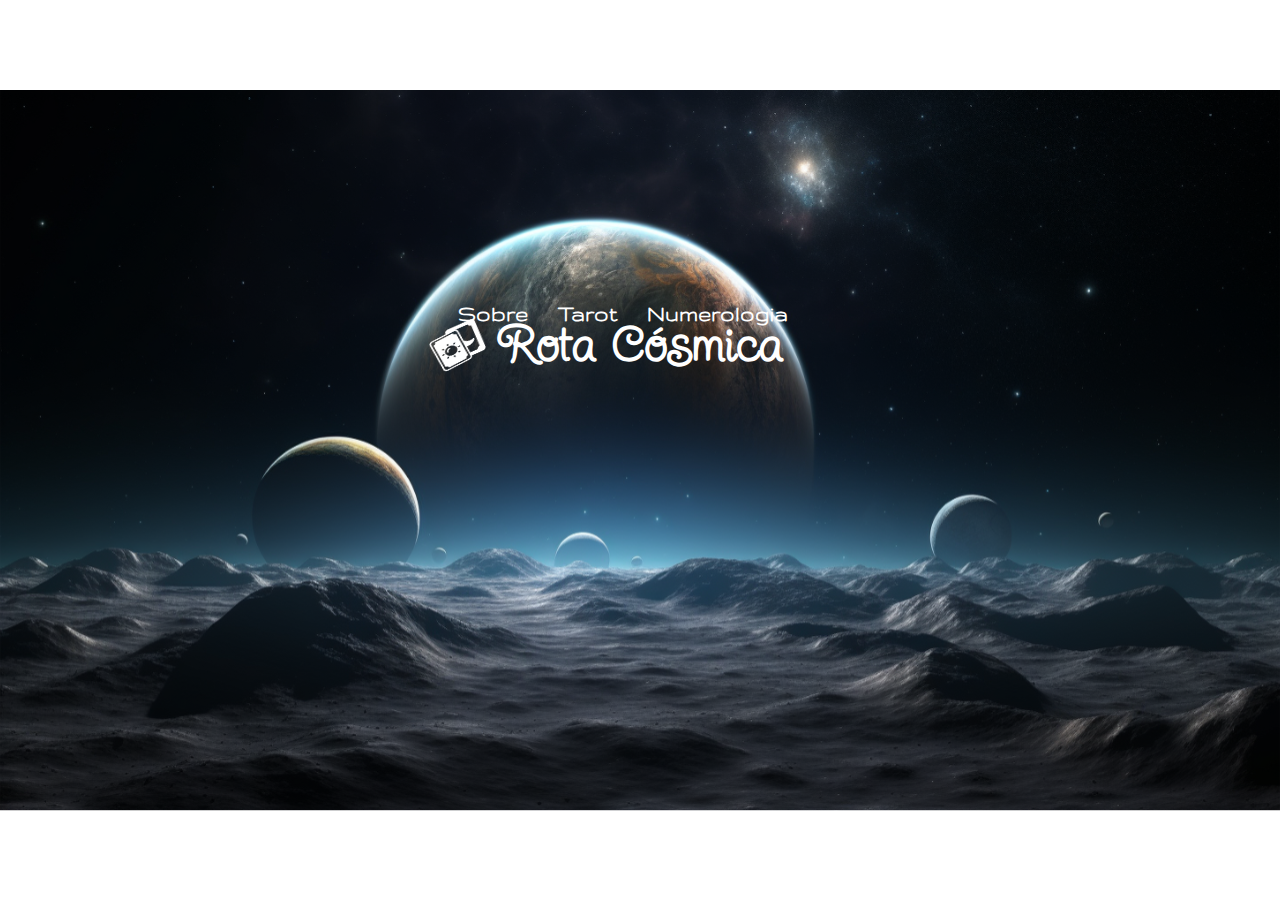
<file: rota/index.html>
<!DOCTYPE html>
<html lang="pt-br">
<head>
    <meta charset="UTF-8">
    <meta name="viewport" content="width=device-width, initial-scale=1.0" link> <link rel="shortcut icon" href="favicon.ico" type="image/x-icon">
    <title>Tarot</title>
    <link rel="stylesheet" href="style.css">
    <link rel="stylesheet" href="https://cdnjs.cloudflare.com/ajax/libs/animate.css/4.1.1/animate.min.css"/> 
</head>
<body id="body">
    
        <h2 class="animate__animated animate__tada"><img src="img/tarot.png" alt="Carta de Tarot">Rota Cósmica</h2>

        <nav id="nav-bar">
                <a href="#section1" id="section1">Sobre</a>
                <a href="#section2" id="section2">Tarot</a>
                <a href="#section3" id="section3">Numerologia</a>
        </nav>


   <div id="container"></div>
    
   <script src="index.js"></script>
</body>
</html>
</file>
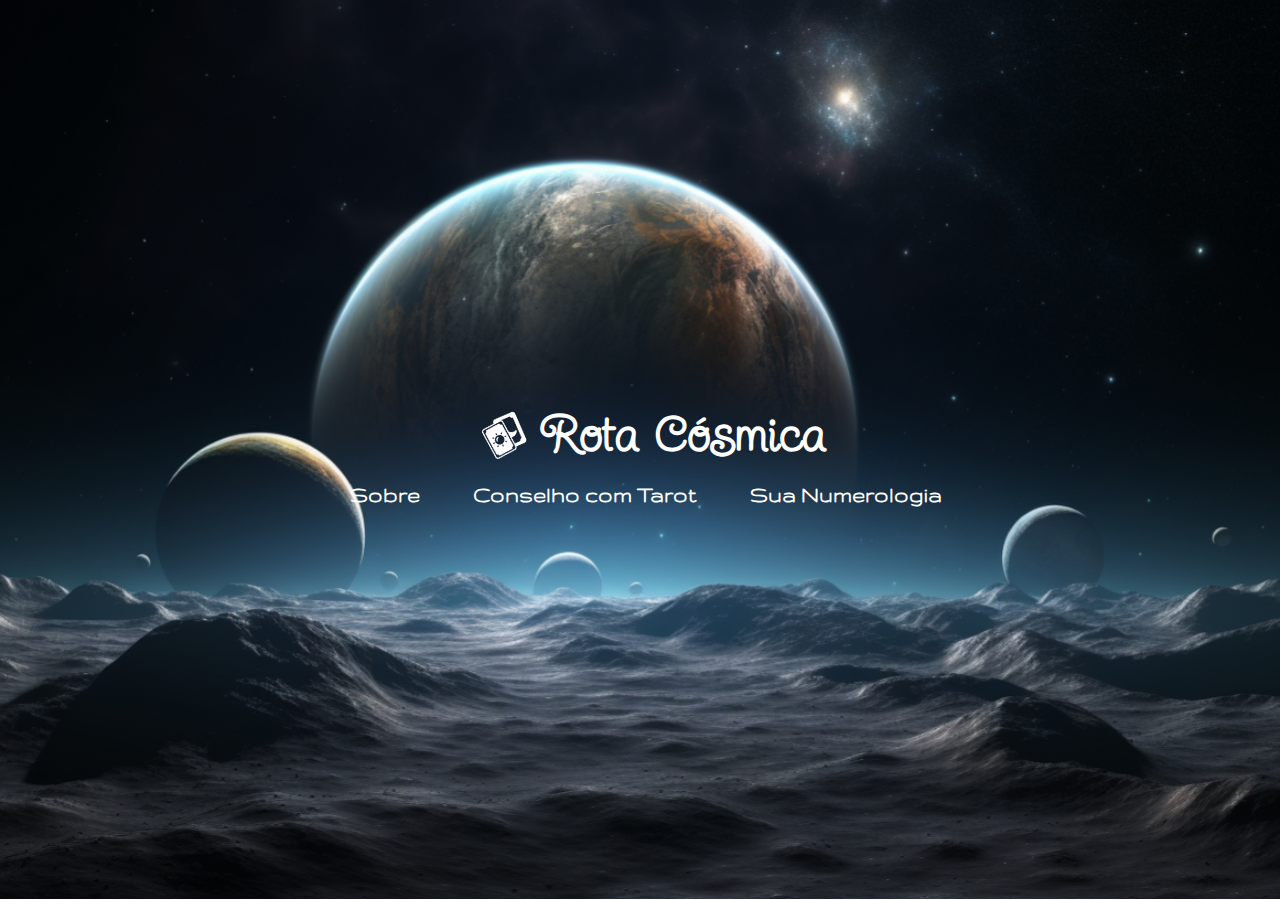
<file: tarot/index.html>
<!DOCTYPE html>
<html lang="pt-br">
<head>
    <meta charset="UTF-8">
    <meta name="viewport" content="width=device-width, initial-scale=1.0" link> <link rel="shortcut icon" href="favicon.ico" type="image/x-icon">
    <title>Tarot</title>
    <link rel="stylesheet" href="style.css">
    <link rel="stylesheet" href="https://cdnjs.cloudflare.com/ajax/libs/animate.css/4.1.1/animate.min.css"/> 
</head>
<body id="body">
    <div>
        <h2 class="animate__animated animate__tada"><img src="img/tarot.png" alt="Carta de Tarot">Rota Cósmica</h2>

        <nav id="nav-bar">
                <a href="#section1" id="section1">Sobre</a>
                <a href="#section2" id="section2">Conselho com Tarot</a>
                <a href="#section3" id="section3">Sua Numerologia</a>
        </nav>
    </div>

   <div id="container"></div>
    
   <script src="index.js"></script>
</body>
</html>
</file>
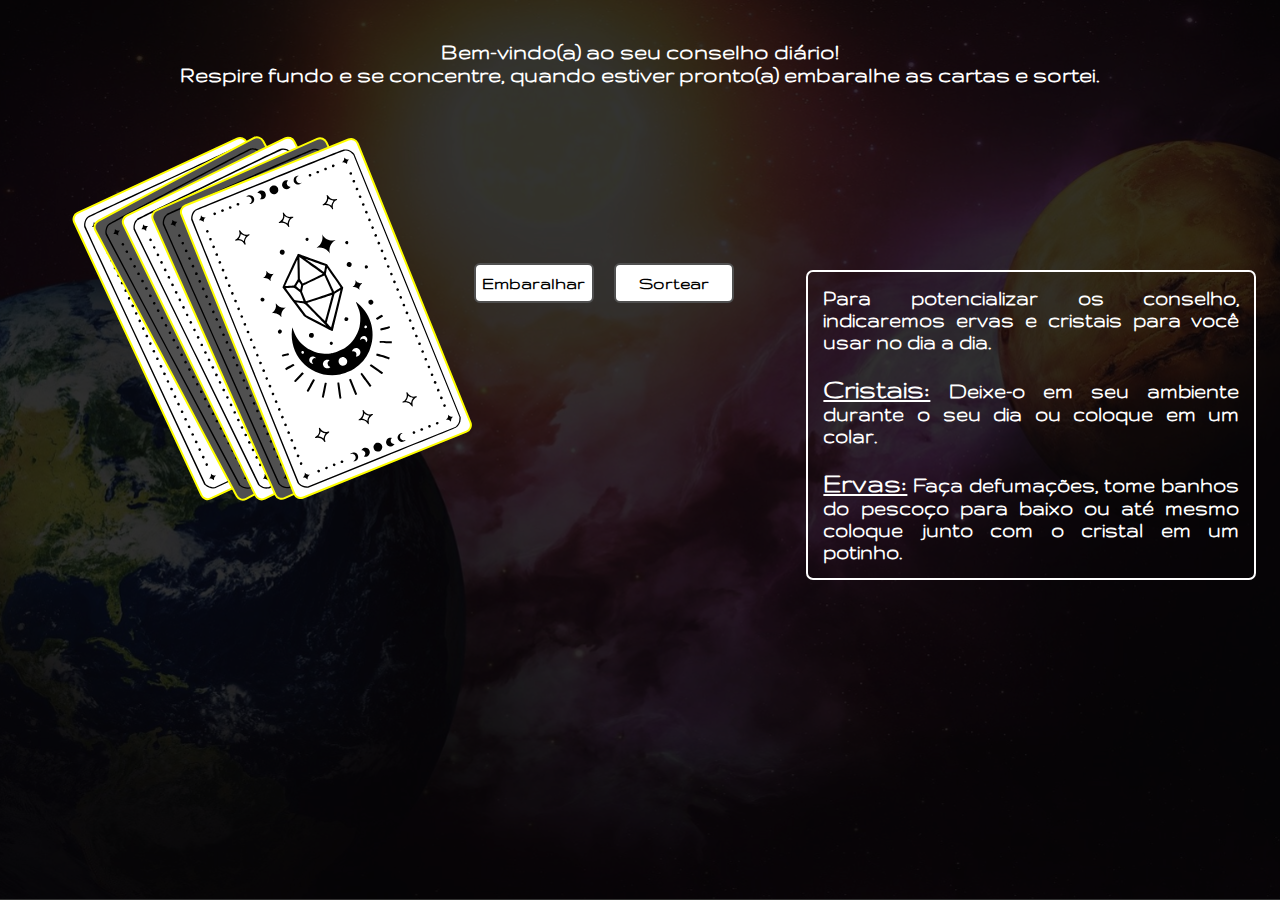
<file: rota/cartas.html>
<!DOCTYPE html>
<html lang="pt-br">
<head>
    <meta charset="UTF-8">
    <meta name="viewport" content="width=device-width, initial-scale=1.0" linnk> <link rel="shortcut icon" href="favicon.ico" type="image/x-icon">
    <title>Tarot do dia</title>
    <link rel="stylesheet" href="https://cdnjs.cloudflare.com/ajax/libs/animate.css/4.1.1/animate.min.css"/> 
    <link rel="stylesheet" href="cartas.css">
</head>

<body>
<main id="elementMain">  

    <div id="msg">
        <h2>Bem-vindo(a) ao seu conselho diário!<br>
             Respire fundo e se concentre, quando
            estiver pronto(a) embaralhe as cartas e sortei.
        </h2>
    </div>

    <div id="carta">
        <img id="um" class="cartas" src="img/arcanos/verso.svg" alt="Verso do baralho de tarot">
        <img id="dois" class="cartas" src="img/arcanos/verso.svg" alt="Verso do baralho de tarot">
        <img id="tres" class="cartas" src="img/arcanos/verso.svg" alt="Verso do baralho de tarot">
        <img id="quatro" class="cartas" src="img/arcanos/verso.svg" alt="Verso do baralho de tarot">
        <img id="cinco" class="cartas" src="img/arcanos/verso.svg" alt="Verso do baralho de tarot">    
    </div>
    <div class="butEmbSort">
        <button class="buts" id="emb">Embaralhar</button>
        <button class="buts" id="sort">Sortear</button>
    </div>

    <div id="obs">
        <h3>
            Para potencializar os conselho, indicaremos ervas e cristais para você usar no dia a dia.<br>
            <br>
            <strong class="dest">Cristais:</strong> Deixe-o em seu ambiente durante o seu dia ou coloque em um colar.<br>
            <br>
            <strong class="dest">Ervas:</strong> Faça defumações, tome banhos do pescoço para baixo ou até mesmo coloque junto com o cristal em um potinho.
        </h3>
    </div>

</main>

<section id="novaSection">
</section>
    
<script src="arcanos.js"></script>
<script src="cartas.js"></script>
</body>
</html>
</file>
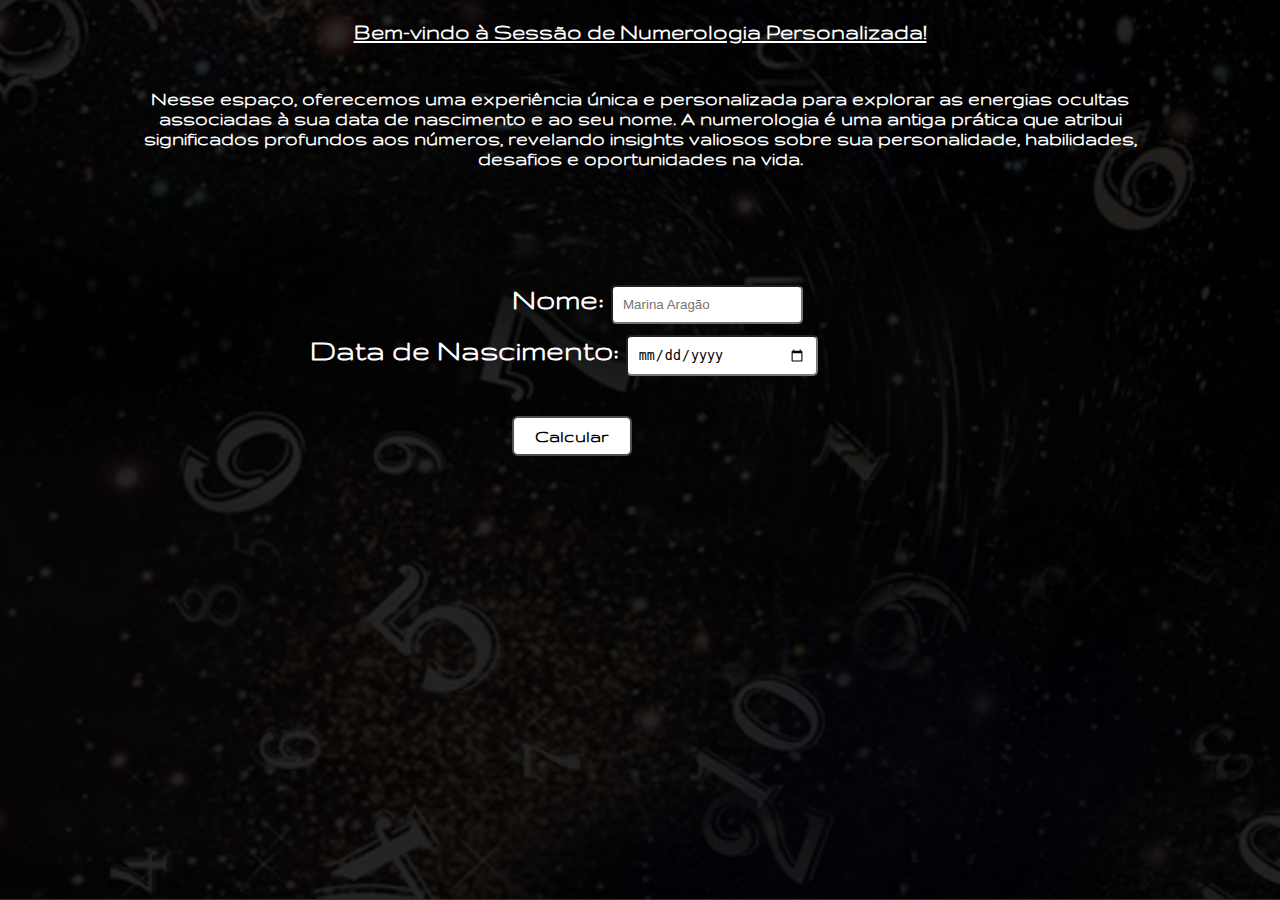
<file: rota/num.html>
<!DOCTYPE html>
<html lang="pt-br">
<head>
    <meta charset="UTF-8">
    <meta name="viewport" content="width=device-width, initial-scale=1.0" link> <link rel="shortcut icon" href="favicon.ico" type="image/x-icon"> 
    <title>Sua Numerologia</title>
    <link rel="stylesheet" href="https://cdnjs.cloudflare.com/ajax/libs/animate.css/4.1.1/animate.min.css"/> 
    <link rel="stylesheet" href="num.css">
</head>


<body>

    <main id="elementMain">
        <h2>Bem-vindo à Sessão de Numerologia Personalizada!</h2>
        <h3>Nesse espaço, oferecemos uma experiência única e personalizada para explorar as energias ocultas associadas à sua data de nascimento e ao seu nome. A numerologia é uma antiga prática que atribui significados profundos aos números, revelando insights valiosos sobre sua personalidade, habilidades, desafios e oportunidades na vida.
        </h3>

        <div id="nome">
            <label for="iNome" class="info">Nome: </label>
            <input type="text" name="nome" id="iNome" class="caixa" placeholder="Marina Aragão" required max="70">
        </div>

        <div id="idade">
            <label for="iDade" class="info">Data de Nascimento: </label>
            <input type="date" name="idade" id="iDade" class="caixa" placeholder="xx/xx/xxxx">
        </div>

        <button class="but" onclick="pegarValor()">Calcular</button>
    </main>

    <section id="newS">

    </section>

    <script src="num.js"></script>

</body>
</html>
</file>
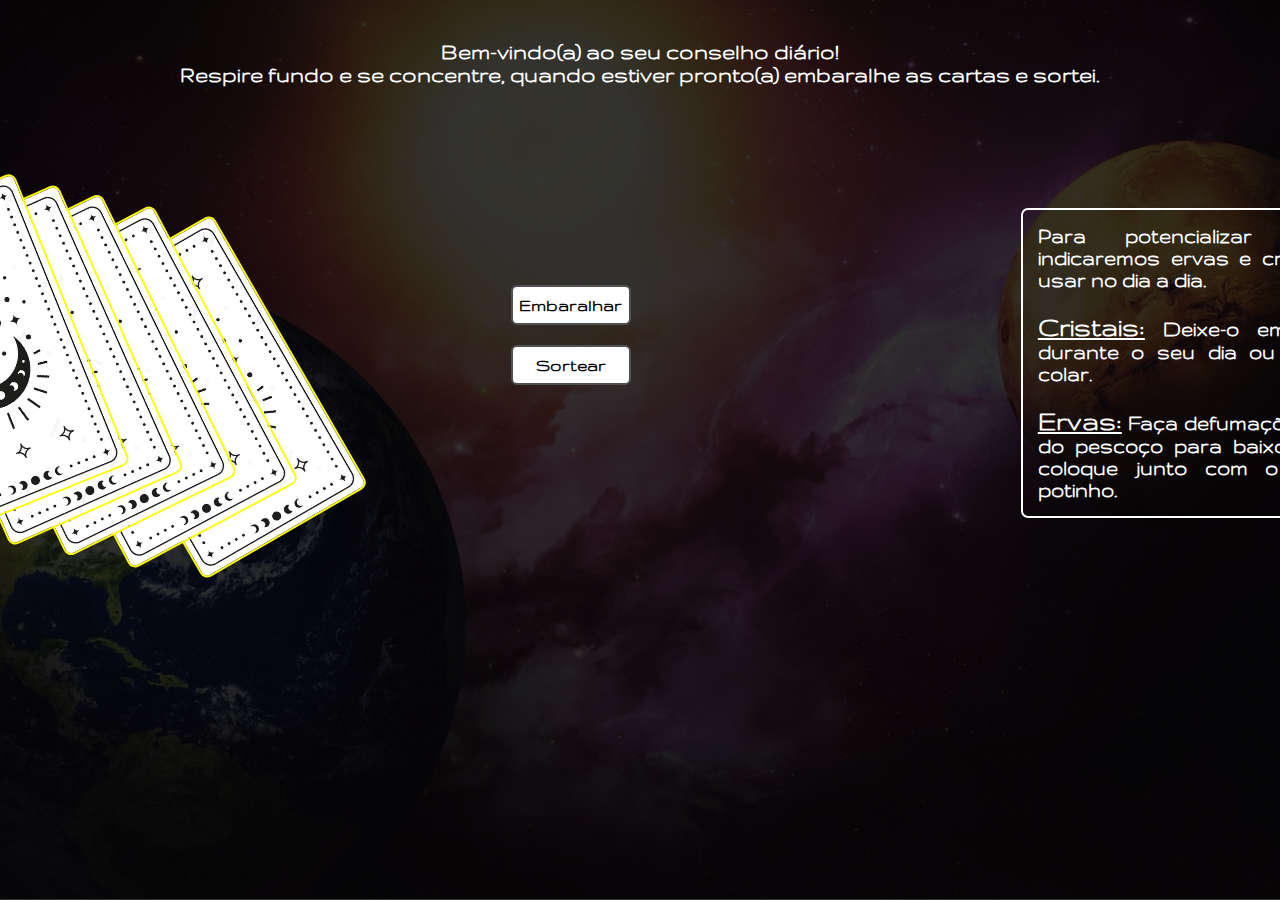
<file: tarot/cartas.html>
<!DOCTYPE html>
<html lang="pt-br">
<head>
    <meta charset="UTF-8">
    <meta name="viewport" content="width=device-width, initial-scale=1.0" linnk> <link rel="shortcut icon" href="favicon.ico" type="image/x-icon">
    <title>Tarot do dia</title>
    <link rel="stylesheet" href="https://cdnjs.cloudflare.com/ajax/libs/animate.css/4.1.1/animate.min.css"/> 
    <link rel="stylesheet" href="cartas.css">
</head>

<body>
<main id="elementMain">  

    <div id="msg"><h2>Bem-vindo(a) ao seu conselho diário!<br>
             Respire fundo e se concentre, quando
            estiver pronto(a) embaralhe as cartas e sortei.</h2></div>
    </div>

    <div id="carta">
        <img id="um" class="carta" style="left: 0" src="img/arcanos/verso.jpg" alt="Verso do baralho de tarot">
        <img id="dois" class="carta" style="left: -32%;" src="img/arcanos/verso.jpg" alt="Verso do baralho de tarot">
        <img id="tres" class="carta" style="left: -63%;" src="img/arcanos/verso.jpg" alt="Verso do baralho de tarot">
        <img id="quatro" class="carta" style="left: -93%;" src="img/arcanos/verso.jpg" alt="Verso do baralho de tarot">
        <img id="cinco" class="carta" style="left: -123%;" src="img/arcanos/verso.jpg" alt="Verso do baralho de tarot">    
    

    <div>
        <button class="buts" id="emb">Embaralhar</button>
        <button class="buts" id="sort">Sortear</button>
    </div>

    <div id="obs">
        <h3>
            Para potencializar os conselho, indicaremos ervas e cristais para você usar no dia a dia.<br>
            <br>
            <strong class="dest">Cristais:</strong> Deixe-o em seu ambiente durante o seu dia ou coloque em um colar.<br>
            <br>
            <strong class="dest">Ervas:</strong> Faça defumações, tome banhos do pescoço para baixo ou até mesmo coloque junto com o cristal em um potinho.
        </h3>
    </div>


</main>

<section id="novaSection">
</section>
    
<script src="arcanos.js"></script>
<script src="cartas.js"></script>
</body>
</html>
</file>
<file: rota/style.css>
@charset "UTF-8";

@import url('https://fonts.googleapis.com/css2?family=Gruppo&family=Twinkle+Star&display=swap');


:root {
    --primary-color: #333;
    --second-color: #FFF;
    --color-hover: #505050;
    
    --logo: 'Twinkle Star', cursive;
    --subcamadas: 'Gruppo', sans-serif;
}

* {
    margin: 0%;
    padding: 0%;
    box-sizing: border-box;
}

body {
    background-image: url(img/fundo.principal.svg);
    background-size: 100%;
    background-repeat: no-repeat;
    background-position: center;
    width: 100%;
    height:100vh;
}

h2 {
    position: relative;
    font-family: var(--logo);
    display: flex;
    justify-content: center;
    color: var(--second-color);
    margin-bottom: 5px;
    font-size: 3em;
    left: 35%;
    top: 35%;
    width: 30%;
}

img {
    height: 70%;
    width: 15%;
    color: var(--second-color);
    margin-right: 20px;
    transform: rotate(-25deg);
    position: absolute;
    top: 15%;
    left: -5%;
}


nav {
    font-size: 1.5em;
    text-align: center;
    height: 50px;
    width: 350px;
    display: flex;
    margin-top: 18%;
    margin-left: 35%;
    justify-content: space-between;
}

nav a {
    padding: 10px;
    font-family: var(--subcamadas);
    color: var(--second-color);
    text-decoration: none;
    font-weight: bold;
    border-radius: 5px;
    transition-duration: .5s;
}

nav a:hover {
    background-color: var(--second-color);
    color: var(--color-hover);
}


#container {
    display: none;
    background-color: var(--second-color);
    border: 2px solid var(--primary-color);
    border-radius: 10px;
    width: 80%;
    text-align: center;
    margin-left: 10%;
}

section {
    max-height: 500px;
    min-width: 1000px;
    padding: 5px;
}

section p {
    margin: 5px;
    color: var(--primary-color);
    font-family: 'Courier New', Courier, monospace;
    font-weight: bolder;
    font-size: 1em;
    text-align: left;
}

button {
    background-color: var(--primary-color);   
    padding: 8px;
    border: 2px solid var(--second-color);
    border-radius: 5px;
}

button:hover {
    background-color: var(--color-hover);
}

.tagA {
    color: var(--second-color);
    text-decoration: none;
    width: 100%;
    height: 100%;
}


@media screen and (min-width: 300px) and (max-width: 500px) {
    body {
        background-image: url(img/fundo.principal.svg);
        background-size: cover;
        background-position: center;
        height: 100vh;
    }

    h2 {
        width: 210px;
        font-size: 2em;
        top: 30%;
        left: 30%;
        padding-bottom: 30px;
    }

    img {
        width: 20%;
        height: auto;
        left: -20%;
    }
    
    nav {
        font-size: 1.4em;
        text-align: center;
        height: 50px;
        width: 200px;
        margin-top: 60%;
        margin-left: 8%;
        padding-top: 20px 0;
        justify-content: space-between;
    }
    

    #container {
        width: 90%;
        margin-top: 2%;
        display: none;
        margin: 0 auto;
    }

    section {
        position: relative;
        max-height: 350px;
        min-width: 300px;
        padding: 0px;
    }

    section p {
        font-size: .9em;
    }

}
</file>
<file: tarot/style.css>
@charset "UTF-8";

@import url('https://fonts.googleapis.com/css2?family=Gruppo&family=Twinkle+Star&display=swap');


:root {
    --primary-color: #333;
    --second-color: #FFF;
    --color-hover: #505050;
    
    --logo: 'Twinkle Star', cursive;
    --subcamadas: 'Gruppo', sans-serif;
}

* {
    margin: 0%;
    padding: 0%;
    box-sizing: border-box;
}

body {
    background-image: url(img/fundo.principal.svg);
    background-size: 100%;
    background-repeat: no-repeat;
    background-position: center;
    height: 100vh;
}

div {
    position: absolute;
    top: 45%;
    left: 50%;
    transform: translateX(-50%);
}


h2 {
    position: relative;
    font-family: var(--logo);
    display: flex;
    justify-content: center;
    color: var(--second-color);
    margin-bottom: 5px;
    font-size: 3em;
    left: 15%;
    top: 50%;
}

img {
    height: 70%;
    width: 15%;
    color: var(--second-color);
    margin-right: 20px;
    transform: rotate(-25deg);
    position: absolute;
    top: 15%;
    left: -20%;
}


nav {
    padding: 10px;
    font-size: 1.5em;
    text-align: center;
}

nav a {
    font-family: var(--subcamadas);
    color: var(--second-color);
    text-decoration: none;
    font-weight: bold;
    padding: 10px;
    border-radius: 5px;
    transition-duration: .5s;
}

nav a:hover {
    background-color: var(--second-color);
    color: var(--color-hover);
}

#container {
    display: none;
    background-color: var(--second-color);
    border: 2px solid var(--primary-color);
    border-radius: 10px;
    top: 65%;
    transform: translate(-50%);
    text-align: center;
}

section {
    max-height: 500px;
    min-width: 1000px;
    padding: 5px;
}

section p {
    margin: 5px;
    color: var(--primary-color);
    font-family: 'Courier New', Courier, monospace;
    font-weight: bolder;
    font-size: 1em;
    text-align: left;
}

button {
    background-color: var(--primary-color);   
    padding: 8px;
    border: 2px solid var(--second-color);
    border-radius: 5px;
}

button:hover {
    background-color: var(--color-hover);
}

.tagA {
    color: var(--second-color);
    text-decoration: none;
    width: 100%;
    height: 100%;
}

@media screen and (min-width: 991px) {
    body {
        background-image: url(img/fundo.principal.svg);
        background-size: cover;
        background-position: center;
        min-height: 100vh;
    }

    #nav-bar {
        position: relative;
    }

    #section1 {
        position: absolute;
        top: 4%;
        left: -55%;
    }

    #section2 {
        position: absolute;
        top: 4%;
        left: -12%;
    }
    #section3 {
        position: absolute;
        top: 4%;
        left: 80%;
        width: 240px;
    }

    section {
        max-height: 500px;
        min-width: 900px;
        padding: 5px;
    }

    section p {
        font-size: .8em;
    }

}

@media screen and (min-width: 500px) and (max-width: 990px) {
    body {
        background-image: url(img/fundo.principal.svg);
        background-size: cover;
        background-position: center;
        min-height: 100vh;
        position: relative;
    }

    h2 {
        font-size: 2em;
        top: -100px;
    }
    

    #nav-bar {
        position: relative;
        top: -95px;
        font-size: 1em;
    }

    #section1 {
        position: absolute;
        top: 4px;
        left: -55%;
    }

    #section2 {
        position: absolute;
        top: 4px;
        left: -16%;
    }
    #section3 {
        position: absolute;
        top: 4px;
        left: 75%;
        width: 150px;
    }

    #container {
        top: 45%;
    }

    section {
        position: relative;
        max-height: 350px;
        min-width: 400px;
        padding: 0px;
    }

    section p {
        font-size: .8em;
    }

}
</file>
<file: rota/cartas.css>
@charset "UTF-8";

@import url('https://fonts.googleapis.com/css2?family=Gruppo&family=Twinkle+Star&display=swap');


        :root {
            --primary-color: #333;
            --second-color: #FFF;
            --color-hover: #505050;
    
            --logo: 'Twinkle Star', cursive;
            --subcamadas: 'Gruppo', sans-serif;
        }

        * {
            margin: 0px;
            padding: 0px;
            box-sizing: border-box;
        }

        body{
            background-color: #333;
            background-image: url(img/space.svg);
            background-position: center;
            background-repeat: no-repeat;
            background-size: cover; 
            background-attachment: fixed;
    
            width: 100%;
        }

        #msg {
            margin-top: 40px;
            height: 70px;
        }


        main > div > h2 {
            font-family: var(--subcamadas);
            color: var(--second-color);
            text-align: center;
            padding-bottom: 30px;
        }


        #carta {
            width: 100%;
            height: 300px;
            padding-top: 10px;
            margin-top: 40px;
            z-index: -1;
            
        }

        .cartas {
            width: 15%;
            height: auto;
            border: 2px solid yellow;
            border-radius: 8px;
            position: absolute;
        }

        #um {
            left: 10%; 
            transform: rotate(-25deg);
            background-color: #FFF;
        }

        #dois {
            left: 12%; 
            transform: rotate(-28deg);
            background-color: #505050;
        }

        #tres {
            left: 14%;  
            transform: rotate(-26deg);
            background-color: #FFF;  
        }

        #quatro {
            left: 16%; 
            transform: rotate(-24deg);
            background-color: #505050; 
        }

        #cinco {
            left: 18%; 
            transform: rotate(-22deg);
            background-color: #FFF;
        }

        .butEmbSort {
            display: flex;
            width: 260px;
            height: 50px;
            margin-left: 37%;
            margin-top: -15%;
            justify-content: space-between;
            align-items: center;
        }

        .buts {
            background-color: var(--second-color);
            color: var();
            width: 120px;
            font-size: 1.2em;
            font-weight: bolder;
            font-family: var(--subcamadas);
            border: 2px solid var(--color-hover);
            border-radius: 6px;
            cursor: pointer;

            padding: auto;
            height: 40px;
            justify-content: center;
        }

        .buts:hover {
            background-color: var(--color-hover);
            color: var(--second-color);
            border: 2px solid var(--second-color);
        }

        #obs {
            color: var(--second-color);
            font-family: var(--subcamadas);
            font-size: 1.2em;
            text-align: justify;
            border: 2px solid var(--second-color);
            border-radius: 7px;
            animation: brilho 3s linear infinite;

            width: 450px;
            min-height: 200px;
            padding: 15px;

            position: absolute;
            display: flex;
            top: 30%;
            left: 63%;
        }


        @keyframes brilho {
            0% {
                transform: scale(1);
                opacity: 0.8;
            }

            50% {
                transform: scale(1.05);
                opacity: 0.9;
            }

            100% {
                transform: scale(1);
                opacity: 0.8;
            }
        }

        .dest {
            text-decoration: underline;
            font-weight: bolder;
            font-size: 1.3em;
        }

        .carta {
            transition: left 0.5s ease;
        }

        .hidden {
            display: none;
        }

        .newSection {
            width: 100vw;
            height: 100vh;
            justify-content: left;
            display: block
        } 
         

        .cartaTarot {
            height: 400px;
            margin: 8% 8% 0 8%;
            
        }

        .imagemCarta {
            width: 220px;
            border: 2px solid yellow;
            border-radius: 8px; 
            animation: flipInY;
            animation-duration: 2s;
        }
        
        .containerConselho {
            color: var(--second-color);
            text-align: center;
            font-family: var(--subcamadas);
            font-size: 1.3em;
            width: 200px;
            max-height: 400px;
            margin-left: 30%;
            margin-top: -28%;
        }

        .conselho {
            font-size: 1.5em;
            text-align: center;
            font-weight: bolder;
            text-decoration: underline;
            padding-bottom: 5px;
            z-index: -1;
        }


        .containerCristal, .containerErva {
            position: absolute;
            justify-content: center;
            align-items: center;
            /* border: 2px solid var(--second-color); */

            margin-top: -20.5%;
            left: 52%;
        }

        .containerErva {
            margin-top: -20.5%;
            left: 74%;
        }
        
        .iCristal, .iErva {
            width: 200px;
            height: 200px;
            border: 2px solid var(--second-color);
            border-radius: 50%;
            margin-right: 40px;
            transition: ease 2s;
            margin-top: 20px;
            margin-left: 40px;
        }

        .txtC, .txtE  {
            color: var(--second-color);
            font-family: var(--subcamadas);
            font-size: 1.2em;
            font-weight: bolder;
            max-width: 200px;
            height: 50px;
            margin-top: 5%;
            margin-left: 42px;
        }

        .divBut {
            display: flex;
            height: 35px;
            justify-content: right;
        }

        .but {  
            cursor: pointer;
            background-color: var(--primary-color);
            border-radius: 0px 0px 5px 5px;
            border: 2px solid var(--color-hover);
            font-size: 1em;

            padding: 3px;
            height: 35px;     
        }

        .but:hover {
            border: 2px solid var(--second-color);
            text-decoration: underline var(--second-color);
        }

        .butI {
            width: 65px; 
        }
        
        .butT {
            width: 140px; 
        }

         .tagA, .tagT {
            color: var(--second-color);
            font-size: 1.3em;
            font-family: var(--subcamadas);
            font-weight: bolder;
            text-decoration: none;
        }



@media screen and (min-width: 300px) and (max-width: 500px) {
    #carta {
        width: 100%;
        height: 300px;
        margin-top: 90px;
        z-index: -1;
    }

    .cartas {
        width: 50%;
        height: auto;
        border: 2px solid yellow;
        border-radius: 8px;
        position: absolute;
        display: block;
        margin: 0 auto;
    }

    #um {
        left: 15%; 
        transform: rotate(-10deg);
        background-color: #FFF;
    }

    #dois {
        left: 20%; 
        transform: rotate(-10deg);
        background-color: #505050;
    }

    #tres {
        left: 25%;  
        transform: rotate(-10deg);
        background-color: #FFF;  
    }

    #quatro {
        left: 30%; 
        transform: rotate(-10deg);
        background-color: #505050; 
    }

    #cinco {
        left: 35%; 
        transform: rotate(-10deg);
        background-color: #FFF;
    }
    
    .butEmbSort {
        width: 250px;
        height: 100px;
        display: block;
        margin: 0 auto;
        position: absolute;
        top: 85%;
        left: 70px;
    }

    #obs {
        width: 300px;
        min-height: 100px;

        display: block;
        margin: 0 auto;

        top: 98%;
        left: 10%;
    }



    .newSection {
        display: block;
        margin: 0 auto;
        height: auto;
    }
    
    .cartaTarot {
        margin: 10% 5% 0 23%;
    }
    
    .containerConselho {
        display: block;
        margin: 0 auto;
    }

    .containerCristal, .containerErva {
        position: absolute;
        display: block;
        justify-content: center;
        align-items: center;

        margin-top: 15%;
        left: 10%;
    }

    .containerErva {
        margin-top: 105%;

    }

    .iCristal, .iErva {
        margin-top: -15px
    }

    .txtC, .txtE {
        top: 4%;
        width: 200px;
        height: 80px;
    }


    .divBut {
        display: flex;
        height: 35px;
        top: 0%;
    }
}
</file>
<file: rota/num.css>
@charset "UTF-8";

@import url('https://fonts.googleapis.com/css2?family=Gruppo&family=Twinkle+Star&display=swap');


:root {
    --primary-color: #333;
    --second-color: #FFF;
    --color-hover: #505050;

    --logo: 'Twinkle Star', cursive;
    --subcamadas: 'Gruppo', sans-serif;
}

* {
    margin: 0;
    padding: 0;
    box-sizing: border-box;
}


body {
    background-color: #333;
    background-image: url(img/num.svg);
    background-position: center;
    background-repeat: no-repeat;
    background-size: cover; 
    background-attachment: fixed;

    width: 100%;
} 

main {
    margin-top: 20px;
}

main > h2 {
    color: var(--second-color);
    font-family: var(--subcamadas);
    font-size: 1.5em;
    width: 80%;
    text-align: center;
    position: relative;
    left: 10%;
    margin-bottom: 10px;
    text-decoration: underline;
    z-index: -1;
}
main > h3 {
    color: var(--second-color);
    font-family: var(--subcamadas);
    font-size: 1.3em;
    width: 80%;
    text-align: center;
    position: relative;
    left: 10%;
    top: 35px;
}


.info {
    font-family: var(--subcamadas);
    color: var(--second-color);
    font-size: 2em;
    font-weight: bolder;

    position: relative;
    top: 150px;
    left: 40%;
}

.caixa {
    position: relative;
    top: 150px;
    left: 40%;
    width: 15%;

    padding: 10px;
    border-radius: 5px;
}

#nome {
    padding-bottom: 10px;
}

#idade {
    position: relative;
    left: -15.8%;
}

.but {
    background-color: var(--second-color);
    color: var();
    width: 120px;
    height: 40px;
    font-size: 1.2em;
    font-weight: bolder;
    font-family: var(--subcamadas);
    border-radius: 6px;
    border: 2px solid var(--color-hover);
    position: relative;
    left: 40%;
    top: 190px;
    cursor: pointer;
}

.but:hover {
    background-color: var(--color-hover);
    color: var(--second-color);
    border: 2px solid var(--second-color);
}

.newPage {
    width: 100%;
    height: 100vh;
    display: flex;
    justify-content: right;
    flex-wrap: wrap;
    margin: 0 auto;
}

.divBotao {
    display: flex;
    position: fixed;
}


.buts { 
    cursor: pointer;
    background-color: var(--primary-color);
    border-radius: 0px 0px 5px 5px;
    border: 2px solid var(--color-hover);
    font-size: 1em;

    padding: 3px;
    display: flex;
    height: 35px;   
}

.butsI {
    width: 65px; 
}

.butsN {
    width: 130px; 
}

.buts:hover {
    border: 2px solid var(--second-color);
    text-decoration: underline var(--second-color);
}


.txtButs {
    font-size: 1.3em;
    font-family: var(--subcamadas);
    font-weight: bolder;
    color: var(--second-color);
    text-decoration: none;
}


/*  Para o "numerologia do seu nome / numerologia da sua idade */
.divNN, .divND {
    color: var(--second-color);
    font-family: var(--subcamadas);
    font-size: 1.5em;
    font-weight: bolder;
    text-align: center;
    justify-content: center;
    align-items: center;

    position: absolute;
    left: 85px;
    width: 300px;
}



.containerNome, .containerData {
    width: 200px;
    height: 500px;
    position: relative;

    margin-bottom: 50px;
    flex: 1 1 400px;
    top: 60px;
}



.divSD {
    position: absolute;
    top: -70px;
    left: 140px;
    width: 250px;
}

.resSD {
    position: absolute;
    top: -70px;
    left: 130px;
    width: 250px;
}


.arrayNome, .arrayData {
    font-family: var(--subcamadas);
    font-size: 1.2em;
    color: var(--second-color);
    max-width: 400px;
    position: absolute;

    top: 400px;
    left: 60px;
}

.divMD, .divMN {
    font-size: 1.3em;
    font-family: var(--subcamadas);
    color: var(--second-color);

    position: absolute;

    font-family: 'Gruppo', sans-serif;
    font-weight: bold;
    color: #ffd700;
    text-align: center;
    
    top: 360px;
    left: 50px;
    width: 420px;
}



.numNormal, .numMestre {
    font-family: var(--subcamadas);
    font-size: 30em;
    color: var(--second-color);
}


.numMestre {
    animation: shineMestre 2s infinite, numerologyAnimationMestre 3s infinite alternate;
}

@keyframes shineMestre {
    0%, 100% {
        text-shadow: none;
    }
    50% {
        text-shadow: 0 0 30px #b68a05;
    }
}

@keyframes numerologyAnimationMestre {
    0% {
        color: var(--second-color);
    }
    50% {
        color: #8d6d0d; 
    }
    100% {
        color: var(--second-color);
    }
}



.numNormal {
    animation: shineEffect 2s infinite;
    color: #d0e6f0;
}

@keyframes shineEffect {
    0% {
        text-shadow: 0 0 0 transparent;
    }
    50% {
        text-shadow: 0 0 30px #61a5c2;
    }
    100% {
        text-shadow: 0 0 0 transparent;
    }
}

@media screen and (min-width: 300px) and (max-width: 500px) {

    

    .info {
        top: 80px;
        font-size: 1.3em;
        left: 20%;
    }

    .caixa {
        width: 33%;
        padding: 8px;
        left: 19%;
        top: 80px
    }

    .but {
        left: 35%;
        top: 120px;
    }

    .divMD, .divMN {
        font-size: 1.1em;
        margin-left: -40px;
        margin-top: -50px;
        width: 90%;
    }

    .containerNome, .containerData {
        display: block;
        margin: 0 auto;
        align-items: center;
        justify-content: center;
        width: 10%;
    }

    .divNN, .divND {
        text-align: center;
        width: 70%;
        left: 15%;
    }

    .numNormal, .numMestre {
        font-size: 25em;
        margin-top: 15px;
        justify-content: center;
        text-align: center;
        left: 15%;

    }

    .arrayNome, .arrayData {
        margin-top: -60px;
        width: 80%;
        left: 10%;
        height: auto;
    }
    
}
</file>
<file: tarot/cartas.css>
@charset "UTF-8";

@import url('https://fonts.googleapis.com/css2?family=Gruppo&family=Twinkle+Star&display=swap');


        :root {
            --primary-color: #333;
            --second-color: #FFF;
            --color-hover: #505050;
    
            --logo: 'Twinkle Star', cursive;
            --subcamadas: 'Gruppo', sans-serif;
        }

        * {
            margin: 0px;
            padding: 0px;
            box-sizing: border-box;
        }

        body{
            background-color: #333;
            background-image: url(img/space.svg);
            background-position: center;
            background-repeat: no-repeat;
            background-size: cover; 
            background-attachment: fixed;
    
            width: 100%;
            height: 10vh;
        }

        #msg {
            margin-top: 40px;
            height: 70px;
        }


        main > div > h2 {
            font-family: var(--subcamadas);
            color: var(--second-color);
            text-align: center;
            padding-bottom: 30px;
        }


        #carta {
            width: 100vh;
            position: relative;
            display: flex;
            padding-top: 10px;
            padding-left: 100px; 
            align-items: center;
            margin-top: 80px;
            left: 1%;
        }

        #um {
            position: relative;
            transform: rotate(-30deg);
            margin-top: 40px;
        }

        #dois {
            position: relative;
            left: -32%;
            transform: rotate(-28deg);
            margin-top: 20px;
        }

        #tres {
            position: relative;
            left: -63%;
            transform: rotate(-26deg);
            margin-top: -5px;
        }

        #quatro {
            position: relative;
            left: -93%;
            transform: rotate(-24deg);
            margin-top: -25px;
        }

        #cinco {
            position: relative;
            left: -123%;
            transform: rotate(-22deg);
            margin-top: -48px;
        }


        main > div > img {
            width: 190px;
            border: 2px solid yellow;
            border-radius: 8px;
            
        }

        .buts {
            background-color: var(--second-color);
            color: var();
            width: 120px;
            height: 40px;
            font-size: 1.2em;
            font-weight: bolder;
            font-family: var(--subcamadas);
            border-radius: 6px;
            border: 2px solid var(--color-hover);
            justify-content: center;
            position: relative;
            left: -460%;
            transform: translateY(-80%);
            padding: auto;
            margin-bottom: 20px;
            cursor: pointer;
        }

        .buts:hover {
            background-color: var(--color-hover);
            color: var(--second-color);
            border: 2px solid var(--second-color);
        }

        #obs {
            position: absolute;
            display: flex;
            width: 450px;
            min-height: 200px;
            padding: 15px;
            text-align: justify;
            color: var(--second-color);
            font-family: var(--subcamadas);
            font-size: 1.2em;
            top: 5%;
            left: 112%;
            border: 2px solid var(--second-color);
            border-radius: 7px;
            animation: brilho 3s linear infinite;
        }


        @keyframes brilho {
            0% {
                transform: scale(1);
                opacity: 0.8;
            }

            50% {
                transform: scale(1.05);
                opacity: 0.9;
            }

            100% {
                transform: scale(1);
                opacity: 0.8;
            }
        }

        .dest {
            text-decoration: underline;
            font-weight: bolder;
            font-size: 1.3em;
        }

        .carta {
            transition: left 0.5s ease;
        }

        .hidden {
            display: none;
        }

        .newSection {
            width: 100%;
            height: 100vh;
            display: flex;
            justify-content: right;
        } 
         
        
        .divCarta {
            width: 100%;
            position: relative;
            display: flex;
            z-index: -1;
        }

        .imagemCarta {
            width: 220px;
            border: 2px solid yellow;
            border-radius: 8px; 
            animation: flipInY;
            animation-duration: 2s;
        }

        .cartaTarot {
            height: 400px;
            position: relative;
            margin-left: -50px;
            left: 13%;
            top: 20%;
        }
        
        .containerConselho {
            color: var(--second-color);
            text-align: left;
            font-family: var(--subcamadas);
            font-size: 1.3em;
            max-width: 200px;
            max-height: 450px;
            margin-left: -30px;
            position: relative;
            left: 25%;
            top: 20%;
        }

        .conselho {
            font-size: 1.5em;
            text-align: left;
            font-weight: bolder;
            text-decoration: underline;
            margin-bottom: 30px;
        }


        .containerCristalErva {
            position: relative;
            display: flex;
            max-width: 800px;
            height: 350px;
            justify-content: center;

            top: 20%;
            left: 30%
        }
        
        .iCristal, .iErva {
            width: 180px;
            height: 180px;
            border: 2px solid var(--second-color);
            border-radius: 50%;
            margin-right: 40px;
            transition: ease 2s;
            margin-top: 100px;
            margin-left: 40px;
        }

        .txtC, .txtE  {
            position: absolute;
            color: var(--second-color);
            font-family: var(--subcamadas);
            font-size: 1.2em;
            font-weight: bolder;
            max-width: 240px;
            top: 10%;
            left: 10%;
        }

        .txtE {
            left: 60%;
        }


        .divBut {
            display: flex;
            position: fixed;
            height: 35px;
        }

        .but {  
            cursor: pointer;
            background-color: var(--primary-color);
            border-radius: 0px 0px 5px 5px;
            border: 2px solid var(--color-hover);
            font-size: 1em;

            padding: 3px;
            display: flex;
            height: 35px;      
        }

        .but:hover {
            border: 2px solid var(--second-color);
            text-decoration: underline var(--second-color);
        }

        .butI {
            width: 65px; 
        }
        
        .butT {
            width: 140px; 
        }

         .tagA, .tagT {
            color: var(--second-color);
            font-size: 1.3em;
            font-family: var(--subcamadas);
            font-weight: bolder;
            text-decoration: none;
        }



        @media screen and (min-width: 500px) and (max-width: 1200px) {
            body {
                width: 100%;
                height: 100vh;
                overflow-x: hidden;
            }

            #msg {
                margin-top: 5px;
                height: 80px;
                font-size: 0.9em;
                justify-content: center;
                align-items: center;
            }

            #carta {
                top: -50px;
                justify-content: center;
                left: 50%;
            }

            #emb {
                
                top: 320px;
                left: -760% ;
            }

            #sort {
                top: 260px;
                left: -630% ;
            }

            #obs {
                display: flex;
                top: 135%;
                left: -34.5%;
                font-size: 1em;
            }


            .cartaTarot {
                margin-left: -20px;
                top: 10%;
            }
            
            .containerConselho {
                font-size: 1.2em;
                margin-left: -140px;
                position: relative;
                left: 45%;
                top: 10%;

            }

            .containerCristalErva {
                position: absolute;
                top: 70%;
                margin-left: -160px;
            }

        }
</file>
